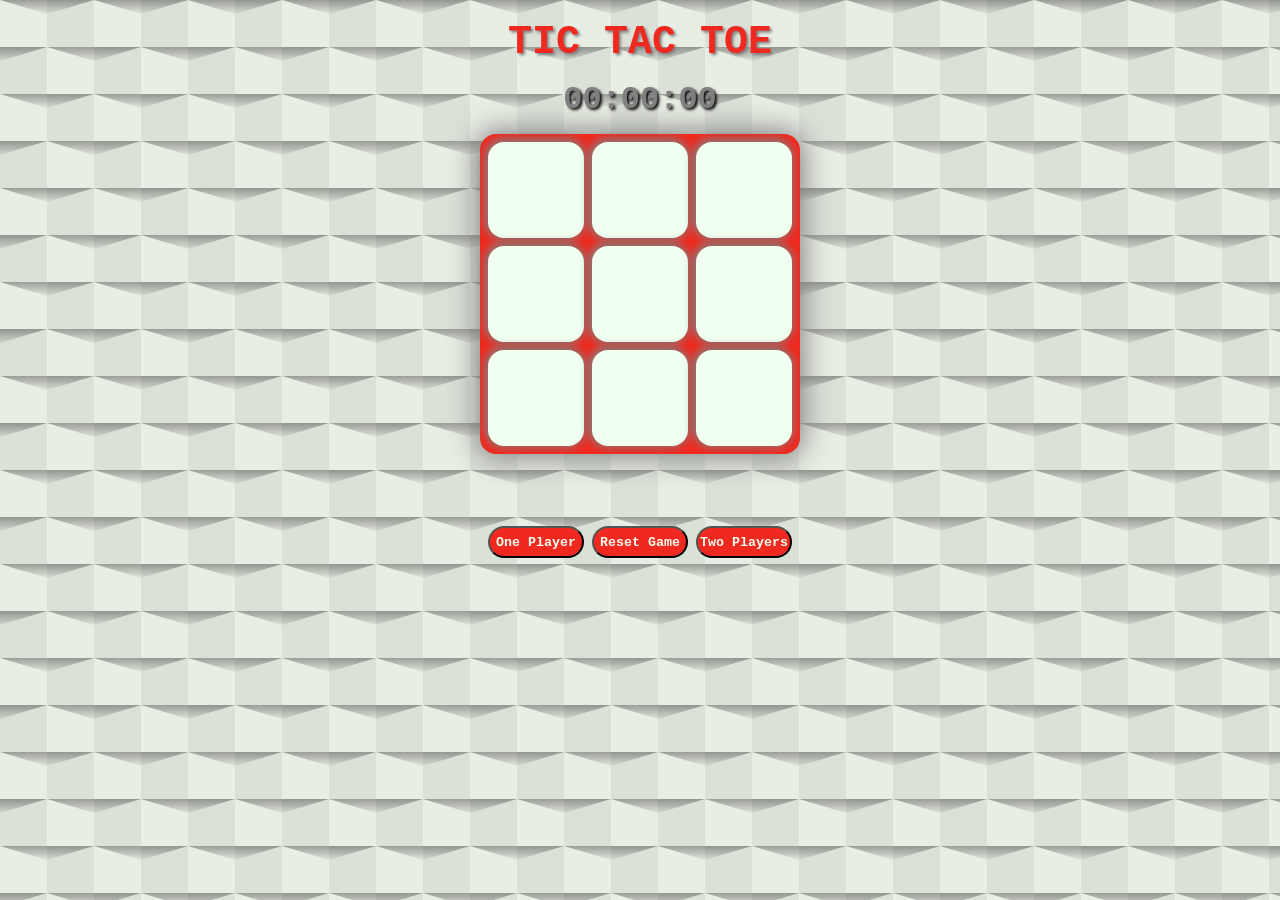
<file: public/index.html>
<!DOCTYPE html>
<html lang="en">
  <head>
    <meta charset="UTF-8" />
    <meta name="viewport" content="width=device-width, initial-scale=1.0" />
    <meta http-equiv="X-UA-Compatible" content="ie=edge" />
    <title>Tic Tac Toe</title>
    <link type="text/css" rel="stylesheet" href="new-style.css" />
  </head>

  <body>
    <!--Header-->
    <div id="header">
      <!--Title-->
      <div id="title">TIC TAC TOE</div>
      <!--Time-->
      <div id="time"></div>
    </div>

    <!--Tic Tac Toe Board-->
    <div id="board">
      <!--Bottom Row-->
      <div id="cell-0" class="cell"></div>
      <div id="cell-1" class="cell"></div>
      <div id="cell-2" class="cell"></div>

      <!--Middle Row-->
      <div id="cell-3" class="cell"></div>
      <div id="cell-4" class="cell"></div>
      <div id="cell-5" class="cell"></div>

      <!--Top Row-->
      <div id="cell-6" class="cell"></div>
      <div id="cell-7" class="cell"></div>
      <div id="cell-8" class="cell"></div>
    </div>

    <!--Footer-->
    <div id="footer">
      <!--Status of Game-->
      <div id="status"></div>

      <!--Buttons-->

      <button id="player-one" type="button" class="button">One Player</button>
      <button id="reset" type="button" class="button">Reset Game</button>
      <button id="player-two" type="button" class="button">Two Players</button>

      <!--Name Input Fields-->

      <input id="player-one-name" type="text" placeholder="Player One's Name:" class="input" />
      <input id="player-two-name" type="text" placeholder="Player Two's Name:" class="input" />
    </div>
    <script src="main.js"></script>
  </body>
</html>
</file>
<file: public/new-style.css>
* {
  margin: 0;
  padding: 0;
  box-sizing: border-box;
}

body {
  display: grid;
  max-width: 100vw;
  max-height: 100vh;
  grid-row: auto auto auto;
  grid-template-areas:
    'header'
    'board'
    'footer';
  margin: 20px;
  background-color: #e9eee4;
  background-image: url("data:image/svg+xml,%3Csvg xmlns='http://www.w3.org/2000/svg' width='94' height='94' viewBox='0 0 200 200'%3E%3Cdefs%3E%3ClinearGradient id='a' gradientUnits='userSpaceOnUse' x1='100' y1='33' x2='100' y2='-3'%3E%3Cstop offset='0' stop-color='%23000' stop-opacity='0'/%3E%3Cstop offset='1' stop-color='%23000' stop-opacity='1'/%3E%3C/linearGradient%3E%3ClinearGradient id='b' gradientUnits='userSpaceOnUse' x1='100' y1='135' x2='100' y2='97'%3E%3Cstop offset='0' stop-color='%23000' stop-opacity='0'/%3E%3Cstop offset='1' stop-color='%23000' stop-opacity='1'/%3E%3C/linearGradient%3E%3C/defs%3E%3Cg fill='%23c6cac2' fill-opacity='0.36'%3E%3Crect x='100' width='100' height='100'/%3E%3Crect y='100' width='100' height='100'/%3E%3C/g%3E%3Cg fill-opacity='0.36'%3E%3Cpolygon fill='url(%23a)' points='100 30 0 0 200 0'/%3E%3Cpolygon fill='url(%23b)' points='100 100 0 130 0 100 200 100 200 130'/%3E%3C/g%3E%3C/svg%3E");
}

/* Header Container ////////////////////////////////////////////////////////////////////////////////////////////////////////////////////////////////////*/
#header {
  display: flex;
  flex-direction: column;
  align-items: center;
}

#title {
  font-size: 2.5rem;
  font-family: 'Courier New', Courier, monospace;
  font-weight: 600;
  color: #ef291f;
  text-shadow: 2px 2px 3px gray;
  margin-bottom: 1rem;
}

#time {
  font-size: 2rem;
  font-family: 'Courier New', Courier, monospace;
  font-weight: 600;
  color: gray;
  text-shadow: 2px 2px 3px black;
}

/* Board Container /////////////////////////////////////////////////////////////////////////////////////////////////////////////////////////////////////*/
#board {
  display: grid;
  grid-template-columns: 6rem 6rem 6rem;
  grid-template-rows: 6rem 6rem 6rem;
  grid-template-areas:
    'cell6 cell7 cell8'
    'cell3 cell4 cell5'
    'cell0 cell1 cell2';
  justify-content: center;
  margin-top: 1rem;
  margin-right: auto;
  margin-left: auto;
  margin-bottom: 1rem;
  gap: 0.5rem 0.5rem;
  background-color: #ef291f;
  border: 0.5rem solid#ef291f;
  border-radius: 1rem;
  box-shadow: 0px 0px 30px 3px gray;
}

.cell {
  display: flex;
  justify-content: center;
  align-items: center;
  background-color: honeydew;
  border-radius: 1rem;
  box-shadow: -1px -1px 10px 2px gray;
  font-size: 6rem;
  font-family: 'Courier New', Courier, monospace;
  font-weight: 600;
  color: #ef291f;
  text-shadow: 3px 3px 3px black;
}

/* Footer Container ////////////////////////////////////////////////////////////////////////////////////////////////////////////////////////////////////*/
#footer {
  display: grid;
  grid-template-columns: 6rem 6rem 6rem;
  grid-template-rows: 3rem 2rem 2rem;
  grid-template-areas:
    'status          status status         '
    'player-one      reset  player-two     '
    'player-one-name .      player-two-name';

  justify-content: center;
  gap: 0.5rem 0.5rem;
}

#status {
  display: flex;
  grid-area: status;
  justify-content: center;
  font-size: 2rem;
  font-family: 'Courier New', Courier, monospace;
  font-weight: 600;
  color: gray;
  text-shadow: 1.5px 1.5px 3px black;
  margin-left: -4rem;
  margin-right: -4rem;
}

.button {
  border-radius: 1rem;
  background-color: #ef291f;
  font-family: 'Courier New', Courier, monospace;
  font-weight: 600;
  color: honeydew;
}

#player-one {
  grid-area: player-one;
}

#reset {
  grid-area: reset;
}

#player-two {
  grid-area: player-two;
}

#player-one-name {
  display: none;
  grid-area: player-one-name;
  margin-right: -3rem;
}

#player-two-name {
  display: none;
  grid-area: player-two-name;
  margin-left: -3rem;
}
</file>
